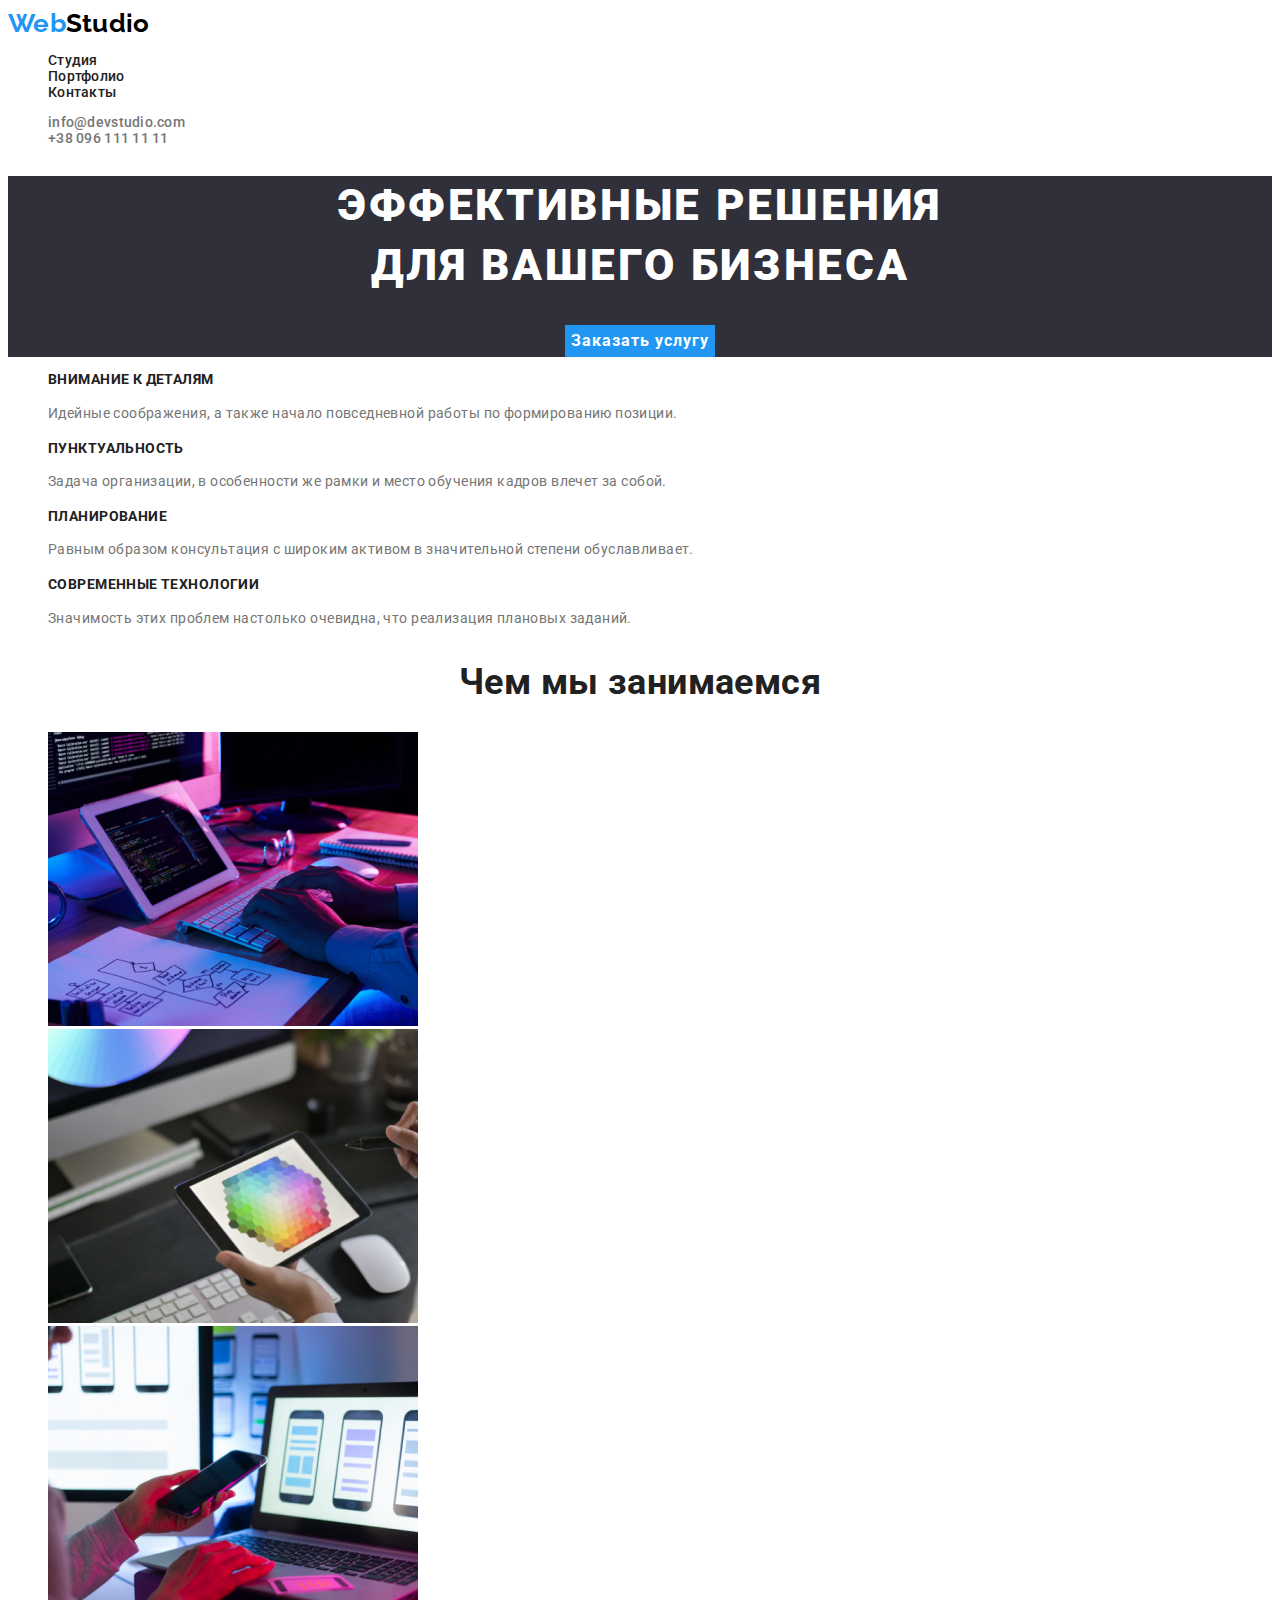
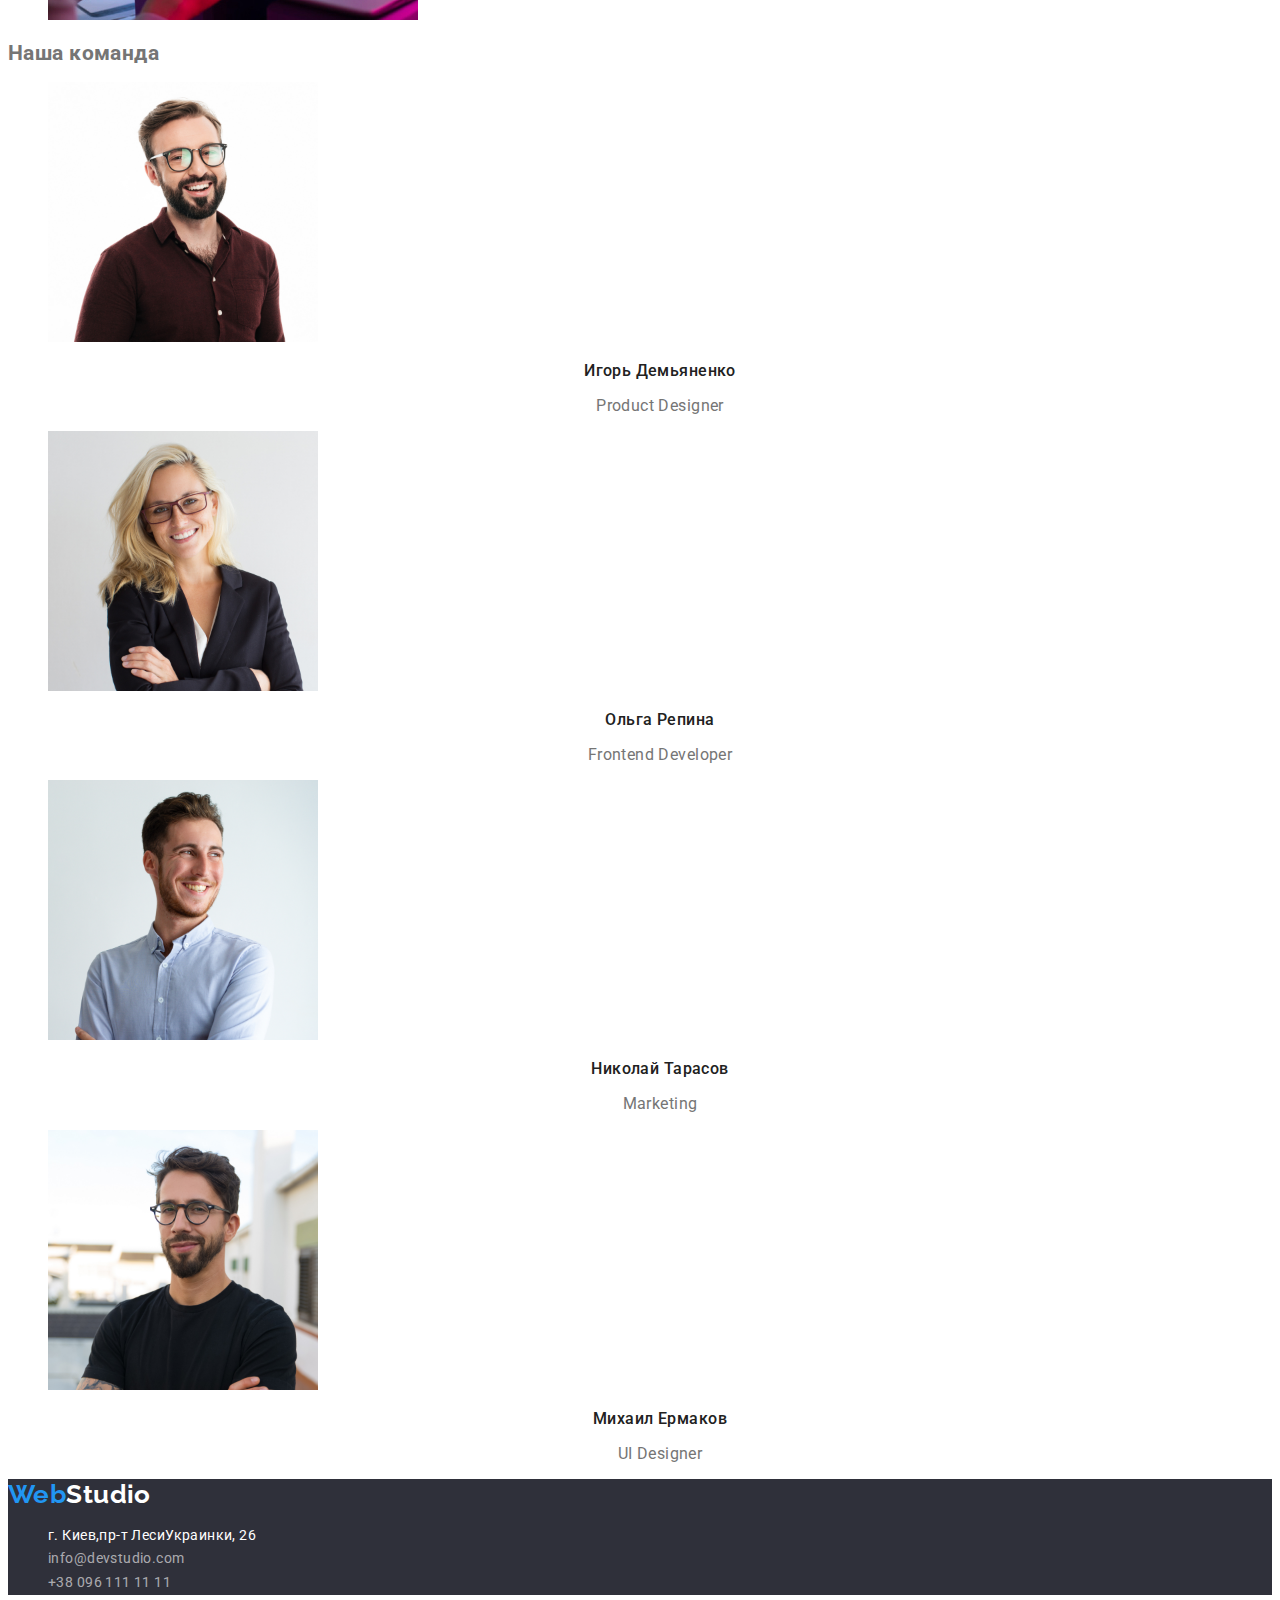
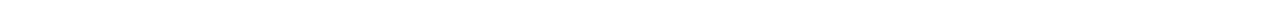
<file: index.html>
<!DOCTYPE html>
<html lang="ru">
<head>
	<meta charset="UTF-8">
	<meta http-equiv="X-UA-Compatible" content="IE=edge">
	<meta name="viewport" content="width=device-width, initial-scale=1.0">
	<title>Студия</title>
    <link href="https://fonts.googleapis.com/css2?family=Raleway:wght@700&family=Roboto:wght@400;500;700;900&display=swap"
        rel="stylesheet">
    <link rel="stylesheet" href="./css/styles.css" />
</head>
<body>
	<header class="header">
        <!--Навигация сайта-->
        <nav class="site-nav">
            <a href="./index.html" class="logo">Web<span class="accent-header">Studio</span></a>
                <ul class="header-list">
                    <li><a href="./index.html" class="link">Студия</a></li>
                    <li><a href="./portfolio.html" class="link">Портфолио</a></li>
                    <li><a href="" class="link">Контакты</a></li>
                </ul>
        </nav>

        <!--Контакты-->
                <ul class="header-list">
                    <li><a href="mailto:info@devstudio.com" class="mail-header">info@devstudio.com</a></li>
                    <li><a href="tel:+380961111111" class="tel">+38 096 111 11 11</a></li>
        </ul>

    </header>
	<main>
        <!--Основйно блок с заголовком-->
		<section class="section-main">
            <h1 class="h1">Эффективные решения <br> для вашего бизнеса</h1>
                <button class="button1" type="button">Заказать услугу</button>
        </section>

        <section class="section-bebefits">
            <!--Приимущества компании-->
            <h2 hidden>Наши преимущества</h2>
            <ul class="list">
                <li>
                    <h3 class="advantage">Внимание к деталям</h3>
                    <p class="description">Идейные соображения, а также начало повседневной работы по формированию позиции.</p>
                </li>
                <li>
                    <h3 class="advantage">Пунктуальность</h3>
                    <p class="description">Задача организации, в особенности же рамки и место обучения кадров влечет за собой.</p>
                </li>
                <li>
                    <h3 class="advantage">Планирование</h3>
                    <p class="description">Равным образом консультация с широким активом в значительной степени обуславливает.</p>
                </li>
                <li>
                    <h3 class="advantage">Современные технологии</h3>
                    <p class="description">Значимость этих проблем настолько очевидна, что реализация плановых заданий.</p>
                </li>

            </ul>
        </section>

		<section class="section-skills">
            <!-- Командный скил -->
            <h2 class="skills-title">Чем мы занимаемся</h2>
                <ul class="list">
                    <li><img src="./images/photo.jpg" alt="Програмировение" width="370"></li>
                    <li><img src="./images/photo1.jpg" alt="Стилизация" width="370"></li>
                    <li><img src="./images/photo2.jpg" alt="Верстка" width="370"></li>
                 </ul>
        </section>

		<section>
            <!--Команда разработчиков-->
			<h2 class="h2">Наша команда</h2>
            <ul class="list">
				<li>
					<img src="./images/idemyanenko.jpg" alt="Игорь Демьяненко" width="270">                
					<h3 class="h3-name">Игорь Демьяненко</h3>
                    <p class="prof">Product Designer</p> 
				</li>
				<li>
					<img src="./images/orepina.jpg" alt="Ольга Репина" width="270">
					<h3 class="h3-name">Ольга Репина</h3>
                    <p class="prof">Frontend Developer</p>
				</li>
				<li>
					<img src="./images/ntarasov.jpg" alt="Николай Тарасов" width="270">
					<h3 class="h3-name">Николай Тарасов</h3>
                    <p class="prof">Marketing</p>
				</li>
				<li>
					<img src="./images/mermakov.jpg" alt="Михаил Ермаков" width="270">
					<h3 class="h3-name">Михаил Ермаков</h3>
                    <p class="prof">UI Designer</p>
				</li>
			</ul>
		</section>

	</main>

	<footer class="footer">
        <!--Подвал сайта-->
        <a href="./index.html" class="logo">Web<span class="accent-footer">Studio</span></a>
        <address>
            <ul class="list">
                <li><a class="address" href="https://bit.ly/3pXMvUd" target="_blank" rel="noopener noreferrer">г. Киев,пр-т ЛесиУкраинки, 26</a></li>
                <li><a href="mailto:info@devstudio.com" class="mail-footer">info@devstudio.com</a></li>
                <li><a href="tel:+380961111111" class="tel-footer">+38 096 111 11 11</a></li>
            </ul>
        </address>
	</footer>
	
</body>
</html>
</file>
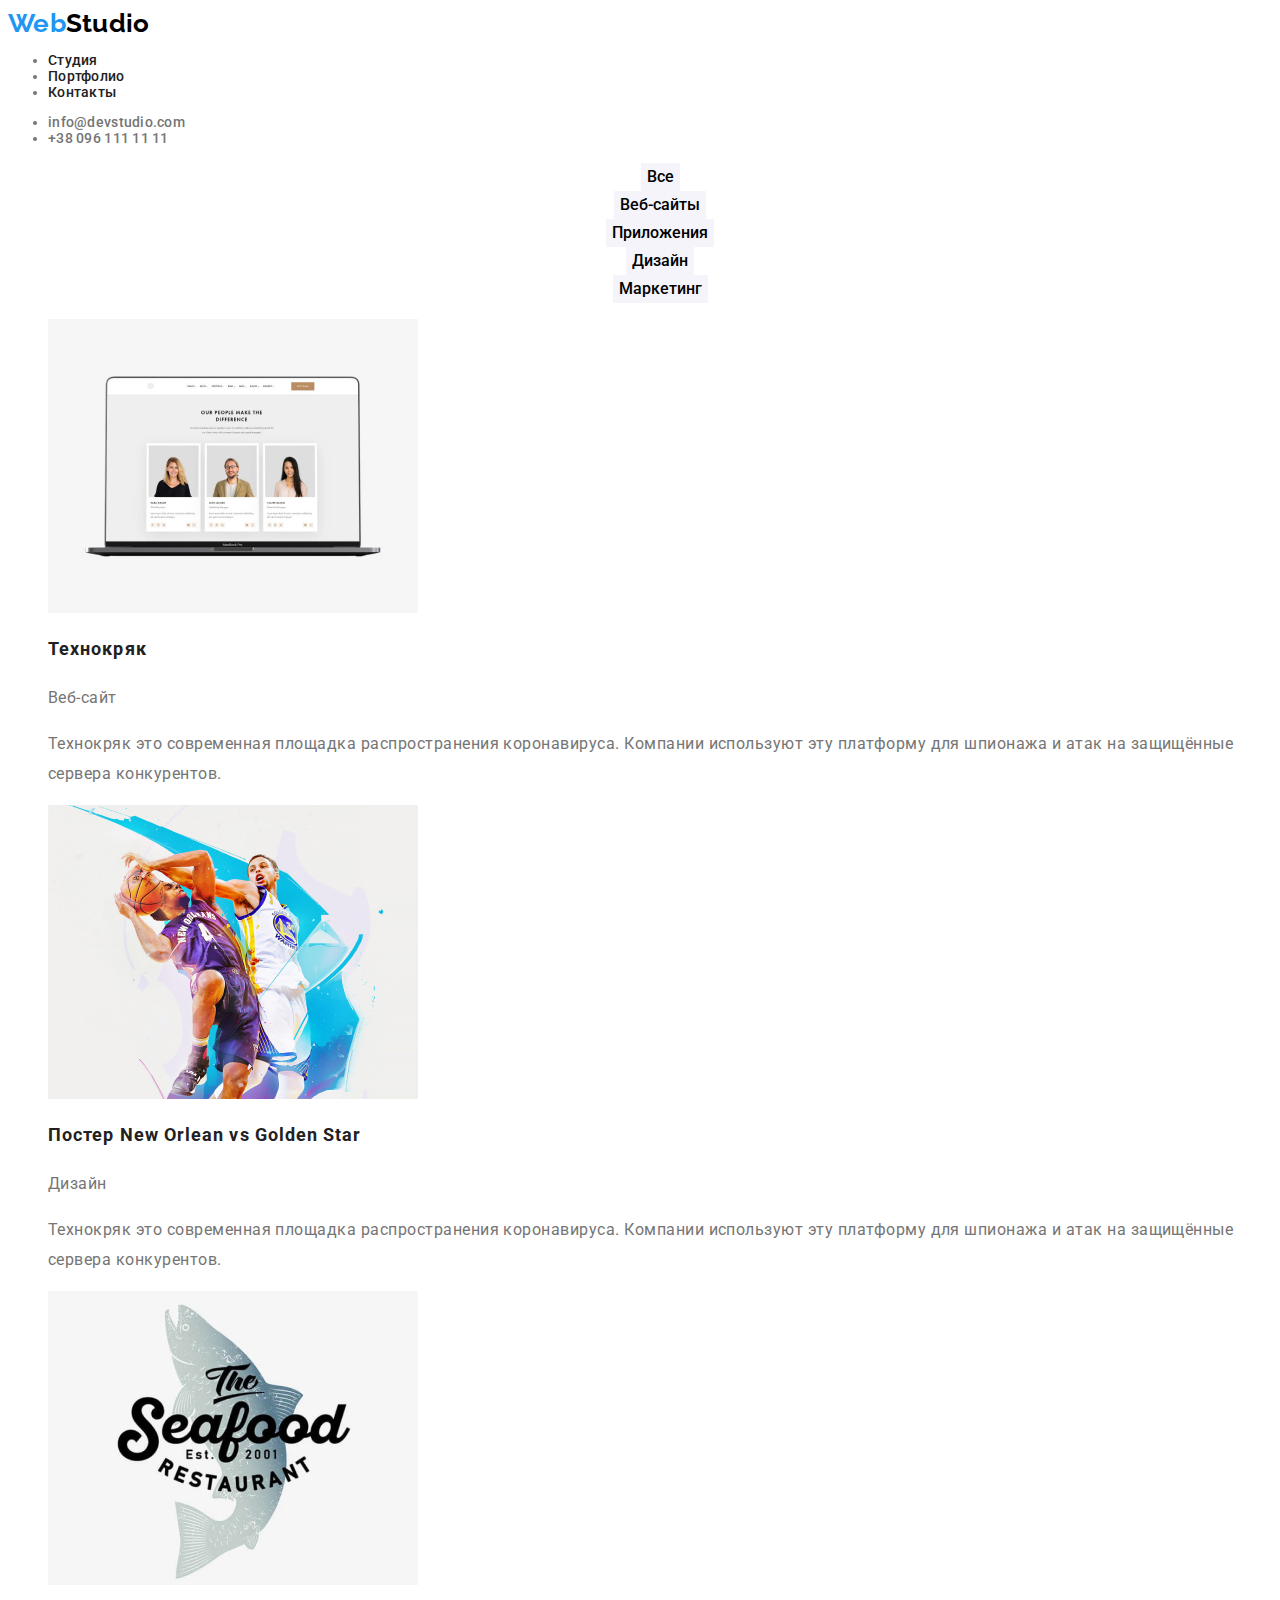
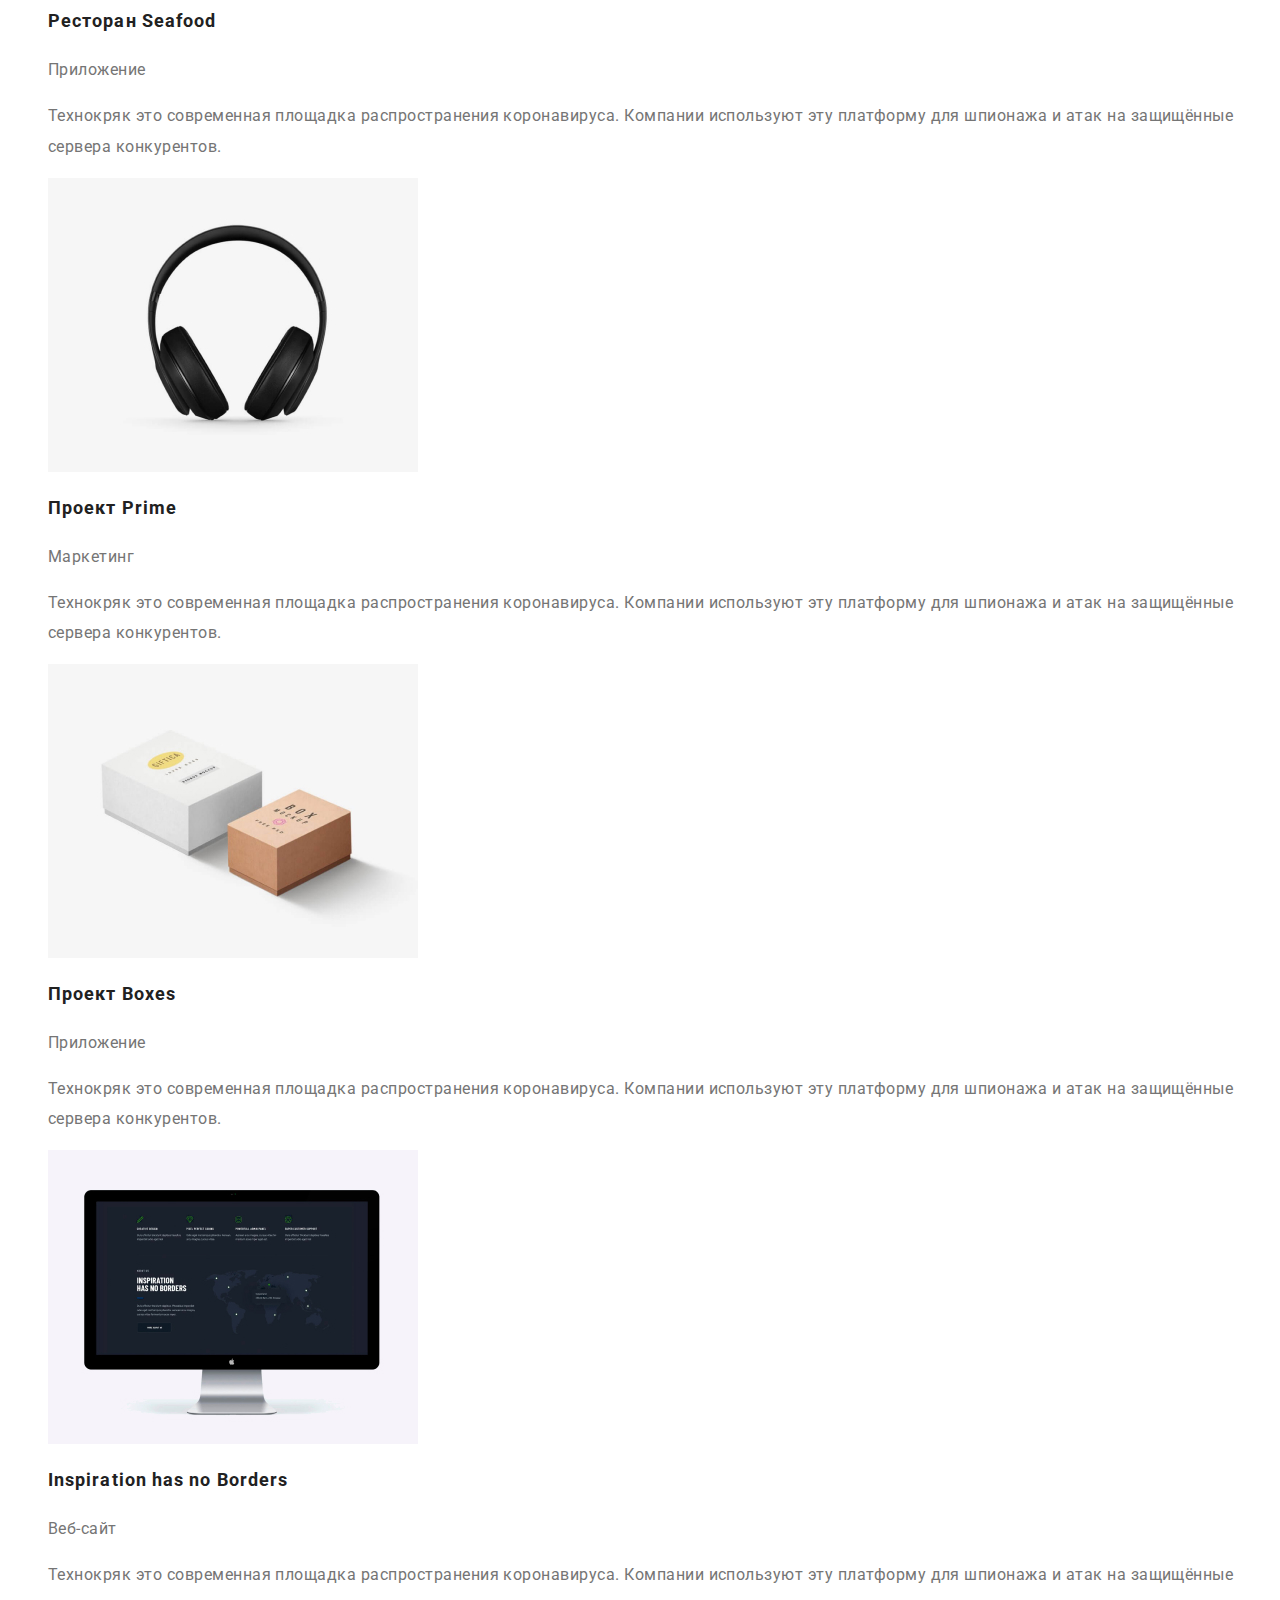
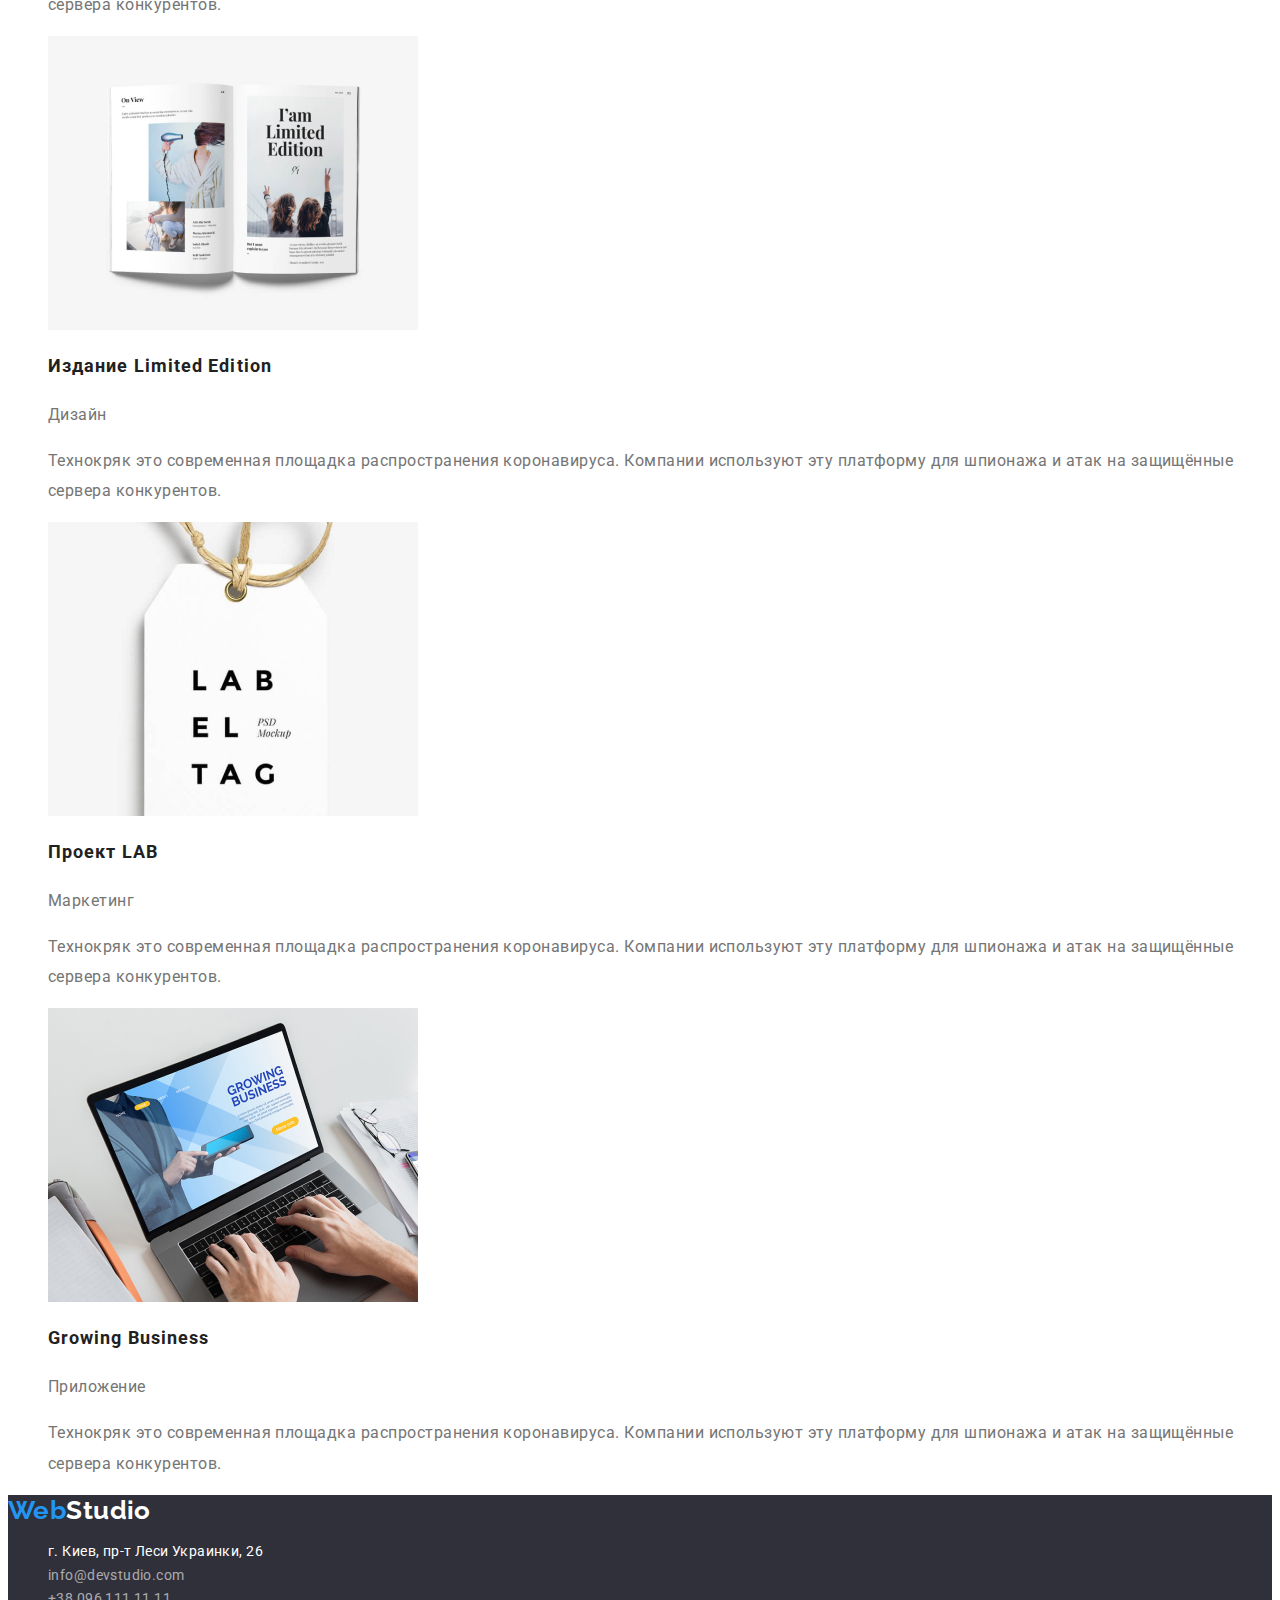
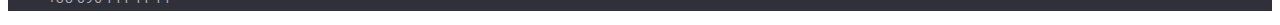
<file: portfolio.html>
<!DOCTYPE html>
<html lang="ru">

<head>
    <meta charset="UTF-8">
    <meta http-equiv="X-UA-Compatible" content="IE=edge">
    <meta name="viewport" content="width=device-width, initial-scale=1.0">
    <title>Студия</title>
    <link href="https://fonts.googleapis.com/css2?family=Raleway:wght@700&family=Roboto:wght@400;500;700;900&display=swap"
        rel="stylesheet">
    <link rel="stylesheet" href="./css/styles.css" />
   
</head>

<body>
   <!-- Шапка сайта -->
    <header class="header">
        <nav class="site-nav">
            <a href="./index.html" class="logo">Web<span class="accent-header">Studio</span></a>
            <ul class="list-force">
                <li><a href="./index.html" class="link">Студия</a></li>
                <li><a href="./portfolio.html" class="link">Портфолио</a></li>
                <li><a href="" class="link">Контакты</a></li>

            </ul>
        </nav>
        <ul class="list-force">
            <li><a href="mailto:info@devstudio.com" class="mail-header">info@devstudio.com</a></li>
            <li><a href="tel:+380961111111" class="tel">+38 096 111 11 11</a></li>
        </ul>

    </header>
    <main>
        <section class="section-portfolio">
            <h1 hidden>Список радиокнопок</h1>
            <ul class="control">
                <li><button class="button2" type="button">Все</button></li>
                <li><button class="button2" type="button">Веб-сайты</button></li>
                <li><button class="button2" type="button">Приложения</button></li>
                <li><button class="button2" type="button">Дизайн</button></li>
                <li><button class="button2" type="button">Маркетинг</button></li>
            </ul>
            <ul class="gallery">
                <li class="gallery-item">
                    <a href="" class="list-img">
                        <img src="./images/tehnokryak.jpg" alt="ноутбук" width="370">
                        <h2 class="projects">Технокряк</h2>
                        <p class="description2">Веб-сайт</p>
                        <p class="lorem">Технокряк это современная площадка распространения коронавируса. Компании
                            используют эту платформу для шпионажа и атак на защищённые сервера конкурентов.</p>
                    </a>
                </li>
                <li class="gallery-item">
                    <a href="" class="list-img"><img src="./images/posterno.jpg" alt="парни с мячем"
                            width="370">
                        <h2 class="projects">Постер New Orlean vs Golden Star</h2>
                        <p class="description2">Дизайн</p>
                        <p class="lorem">Технокряк это современная площадка распространения коронавируса. Компании
                            используют эту платформу для шпионажа и
                            атак на защищённые сервера конкурентов.</p>
                    </a>
                </li>
                <li class="gallery-item">
                    <a href="" class="list-img"><img src="./images/seafoodrest.jpg"
                            alt="логотип рыбного ресторана" width="370">
                        <h2 class="projects">Ресторан Seafood</h2>
                        <p class="description2">Приложение</p>
                        <p class="lorem">Технокряк это современная площадка распространения коронавируса. Компании
                            используют эту платформу для шпионажа и
                            атак на защищённые сервера конкурентов.</p>
                    </a>
                </li>
                <li class="gallery-item">
                    <a href="" class="list-img"><img src="./images/projectprime.jpg" alt="наушники" width="370">
                        <h2 class="projects">Проект Prime</h2>
                        <p class="description2">Маркетинг</p>
                        <p class="lorem">Технокряк это современная площадка распространения коронавируса. Компании
                            используют эту платформу для шпионажа и
                            атак на защищённые сервера конкурентов.</p>
                    </a>
                </li>
                <li class="gallery-item">
                    <a href="" class="list-img"><img src="./images/projectbox.jpg" alt="коробки" width="370">
                        <h2 class="projects">Проект Boxes</h2>
                        <p class="description2">Приложение</p>
                        <p class="lorem">Технокряк это современная площадка распространения коронавируса. Компании
                            используют эту платформу для шпионажа и
                            атак на защищённые сервера конкурентов.</p>
                    </a>
                </li>
                <li class="gallery-item">
                    <a href="" class="list-img"><img src="./images/inspiration.jpg" alt="монитор" width="370">
                        <h2 class="projects">Inspiration has no Borders</h2>
                        <p class="description2">Веб-сайт</p>
                        <p class="lorem">Технокряк это современная площадка распространения коронавируса. Компании
                            используют эту платформу для шпионажа и
                            атак на защищённые сервера конкурентов.</p>
                    </a>
                </li>
                <li class="gallery-item">
                    <a href="" class="list-img"><img src="./images/limited.jpg" alt="журнал" width="370">
                        <h2 class="projects">Издание Limited Edition</h2>
                        <p class="description2">Дизайн</p>
                        <p class="lorem">Технокряк это современная площадка распространения коронавируса. Компании
                            используют эту платформу для шпионажа и
                            атак на защищённые сервера конкурентов.</p>
                    </a>
                </li>
                <li class="gallery-item">
                    <a href="" class="list-img"><img src="./images/projectlab.jpg" alt="лейба" width="370">
                        <h2 class="projects">Проект LAB</h2>
                        <p class="description2">Маркетинг</p>
                        <p class="lorem">Технокряк это современная площадка распространения коронавируса. Компании
                            используют эту платформу для шпионажа и
                            атак на защищённые сервера конкурентов.</p>
                    </a>
                </li>
                <li class="gallery-item">
                    <a href="" class="list-img"><img src="./images/growing.jpg" alt="работа на ноутбуке" width="370">
                        <h2 class="projects">Growing Business</h2>
                        <p class="description2">Приложение</p>
                        <p class="lorem">Технокряк это современная площадка распространения коронавируса. Компании
                            используют эту платформу для шпионажа и
                            атак на защищённые сервера конкурентов.</p>
                    </a>
                </li>
            </ul>
        </section>
    
    </main>
    <footer class="footer">
        <a href="./index.html" class="logo">Web<span class="accent-footer">Studio</span></a>
        <address>
            <ul class="list">
                <li><a class="address" href="https://bit.ly/3pXMvUd" target="_blank" rel="noopener noreferrer">г. Киев,
                        пр-т Леси
                        Украинки, 26</a></li>
                <li><a href="mailto:info@devstudio.com" class="mail-footer">info@devstudio.com</a></li>
                <li><a href="tel:+380961111111" class="tel-footer">+38 096 111 11 11</a></li>
            </ul>
        </address>
    
    </footer>
</body>

</html>
</file>
<file: css/styles.css>
:root {
    --pbg-color: #FFFFFF;
    --sbg-color: #F5F4FA;
    --tbg-color: #2F303A;
    --pt-color: #757575;
    --st-color: #212121;
    --tt-color: #ffffff;
    --accent-color: #2196F3;
    --ft-color: rgba(255, 255, 255, 0.6);
    }
    body {
        background: var(--pbg-color);
        color: var(--pt-color);
        font-family: 'Roboto';
        font-size: 14px;
        letter-spacing: 0.03em;
    
    }
    .logo { font-family: 'Raleway';
        font-weight: 700;
        font-size: 26px;
        line-height: 1.19;
        color: var(--accent-color);
        text-decoration: none;
    }
    .accent-header {
        color:#000000
    }
    .list {
        list-style-type: none;
    }

    .header-list {
        list-style-type: none;
    }
    
    .header-list:hover,
    .header-list:focus {
        color: var(--accent-color);
    }
    .list-img {
        text-decoration: none;
    }
    .header {
        background-color: var(--pbg-color);
        font-weight: 500;
        line-height: 1.14;
        letter-spacing: 0.02em;
        
    }
    .site-nav .link {
        color: var(--st-color);
        text-decoration: none;
    }
    .site-nav .link:hover,
    .site-nav .link:focus {    
        color: var(--accent-color);
    }
    .mail-header {
        color: var(--pt-color);
        text-decoration: none;
    }
    .tel {
        color: var(--pt-color);
        text-decoration: none;
    }

    .mail-header:hover,
    .mail-header:focus {
        color: #2196F3;
    }
    .tel:hover,
    .tel:focus {
        color: #2196F3;
    }
    
    .section-main {
        background-color: var(--tbg-color);
    }
    .h1 {
        font-weight: 900;
        font-size: 44px;
        line-height: 1.36;
        letter-spacing: 0.06em;
        color: var(--tt-color);
        text-align: center;
        text-transform: uppercase;
    }
    
    .button1 {
        font-family: 'Roboto';
        background-color: var(--accent-color);
        font-weight: 700;
        font-size: 16px;
        line-height: 1.88;
        letter-spacing: 0.06em;
        color: var(--tt-color);
        margin: 0 auto;
        display: block;
        cursor: pointer;
        border: none;
    }
    .section-bebefits {
        font-weight: 400;
        line-height: 24px; 
    }
    .advantage {
        font-weight: 700;
        font-size: 14px;
        line-height: 1.17;
        color: var(--st-color);
        text-transform: uppercase;
    }
    .description { 
        font-weight: 400;
        line-height: 1.71;
    }
    .skills-title {
        font-weight: 700;
        font-size: 36px;
        line-height: 1.17;
        text-align: center;
        color: var(--st-color);
    }
    .section4 {
        background-color: var(--sbg-color);
    }
    .h3-name {
        font-weight: 500;
        font-size: 16px;
        line-height: 1.19;
        text-align: center;
        color: var(--st-color);
    }
    .prof {
        font-size: 16px;
        line-height: 1.19;
        text-align: center;
    }
    .footer {
        background-color: var(--tbg-color);
    }
    .accent-footer {
        color: var(--tt-color);
    }
    .address {
        line-height: 1.71;
        color: var(--tt-color);   
        text-decoration: none;
        font-style: normal;
    }
    .address:hover {
        color:var(--accent-color);
    }
    .address:focus {
        color: var(--accent-color);
    }
    .mail-footer {
        font-weight: 400;
        line-height: 1.71;
        color: var(--ft-color);
        text-decoration: none;
        font-style: normal;
    }
    .mail-footer:hover {
        color: var(--accent-color);
    }
    .mail-footer:focus {
        color: var(--accent-color);
    }
    .tel-footer {
        line-height: 1.71;
        color: var(--ft-color);
        text-decoration: none;
        font-style: normal;}
    .tel-footer:hover {
        color: var(--accent-color);
    }
    .tel-footer:focus {
        color: var(--accent-color);
    }
    .projects {
        font-weight: 700;
        font-size: 18px;
        line-height: 2;
        letter-spacing: 0.06em; 
        color: var(--st-color);
    }
    
    .description2 {
        font-weight: 400;
        font-size: 16px;
        line-height: 1.88;
    }
    .button2 {
        font-family: 'Roboto';
        background-color: var(--sbg-color);
        font-weight: 500;
        font-size: 16px;
        line-height: 1.63;
        border: none;
    }
    .button2:hover {
        background-color: var(--accent-color);
        color: var(--tt-color);
    }
    .button2:focus {
        background-color: var(--accent-color);
        color: var(--tt-color);
    }
    .control {
        font-family: 'Roboto';
        font-weight: 500;
        font-size: 16px;
        line-height: 1.63;
        text-align: center;
        list-style-type: none;
        color: var(--st-color);
    }
    .gallery .list-img {
        text-decoration: none;
    }
    .gallery .description2,
    .gallery .lorem {
        font-size: 16px;
        line-height: 1.88;
        letter-spacing: 0.03em;
        color: var(--pt-color);
    }
    .gallery-item {
        list-style-type: none;
    }
</file>
